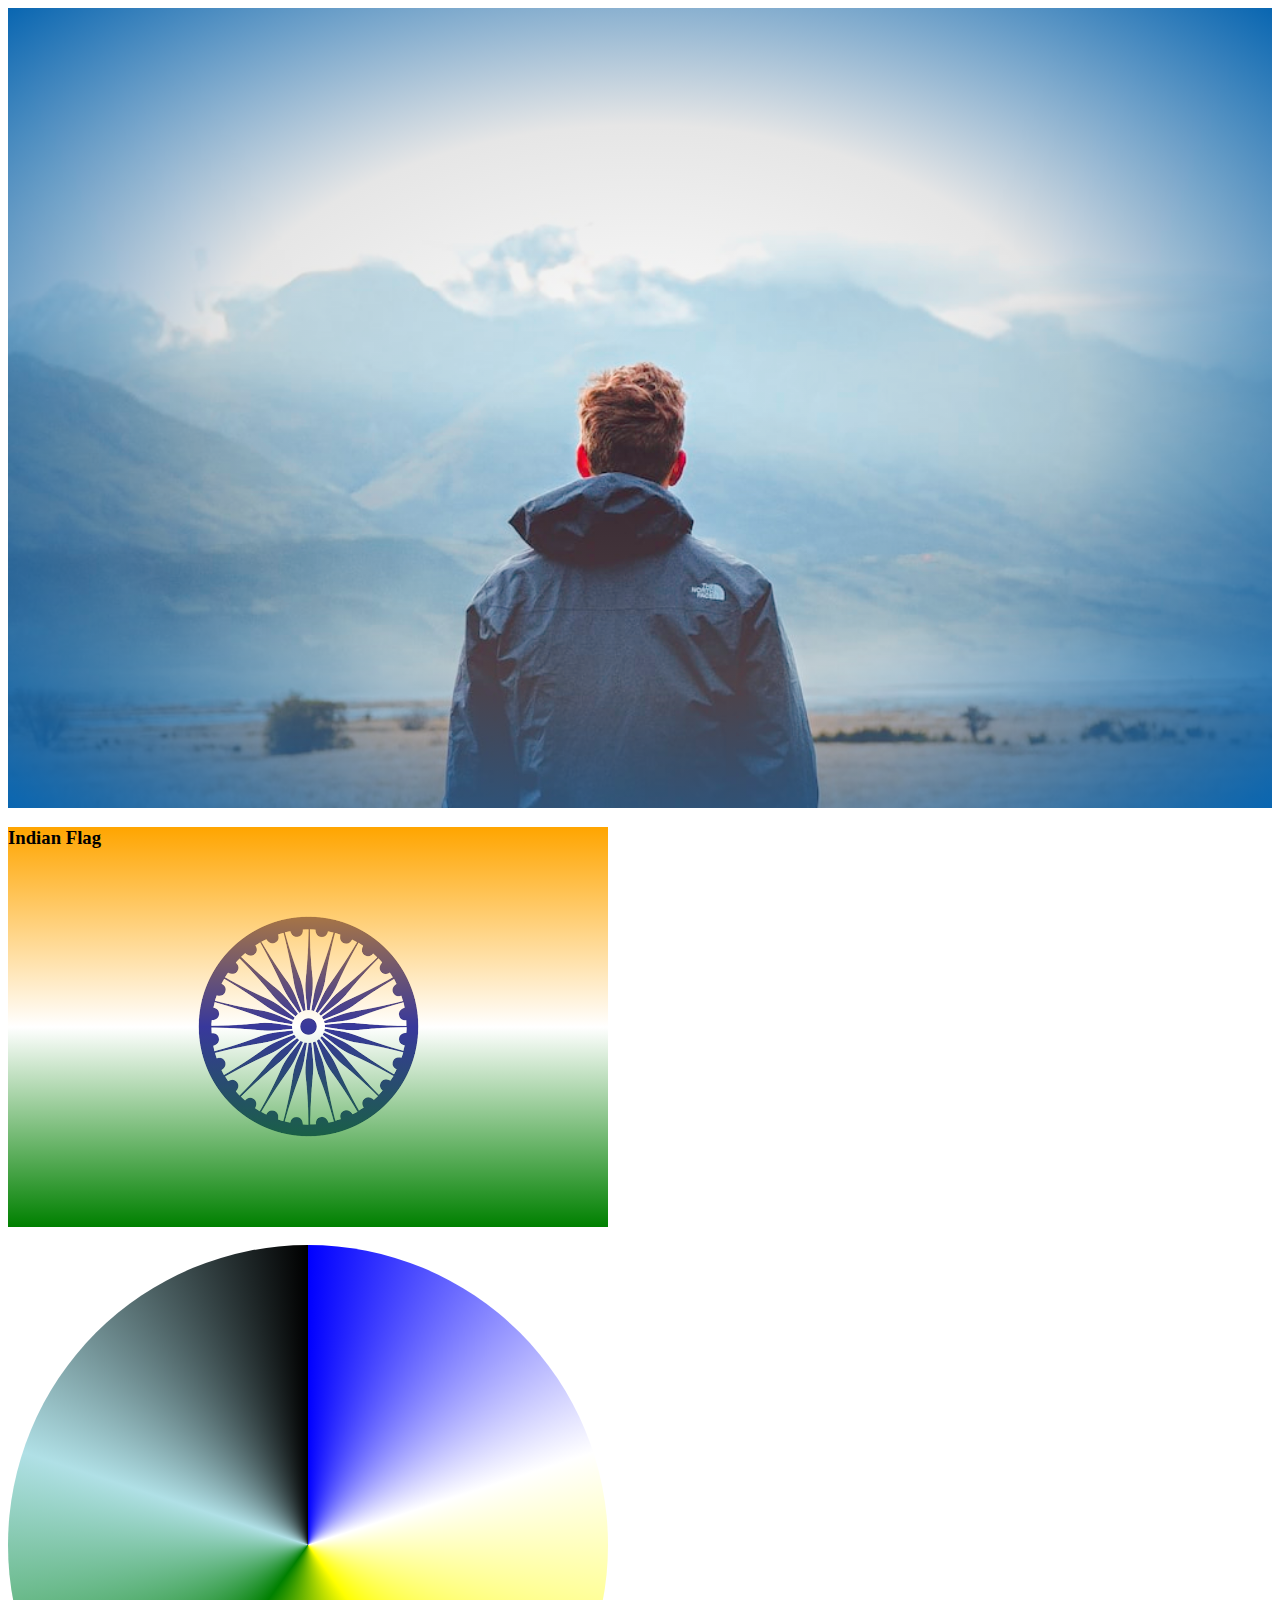
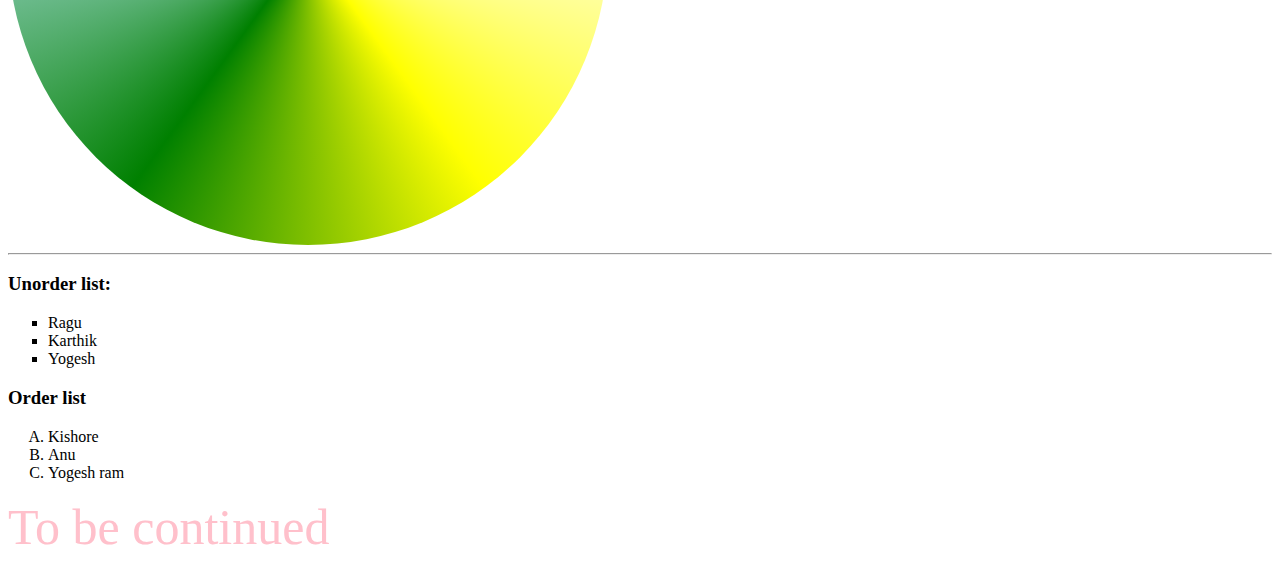
<file: index.html>
<!DOCTYPE html>
<html>
<head>
<title>Gradient</title>
<link rel="stylesheet" href="./css/style.css">
</head>
<body>
<!-- Radial gradient -->
<div class="lien">

</div>
<!-- Linear gradient -->
<div class="yogi">
<h3>Indian Flag<h3> 
</div>
<br>
<!-- Conic gradient -->
<div class="karthi">
</div>
<hr>
<div class="type">
<h3>Unorder list:</h3>
<ul>
<li>Ragu</li>
<li>Karthik</li>
<li>Yogesh</li>
</ul>
<h3>Order list</h3>
<ol>
<li>Kishore</li>
<li>Anu</li>
<li>Yogesh ram</li>
</ol>
</div>
<a href="./list/index.html">To be continued </a>
</body>
</html>
</file>
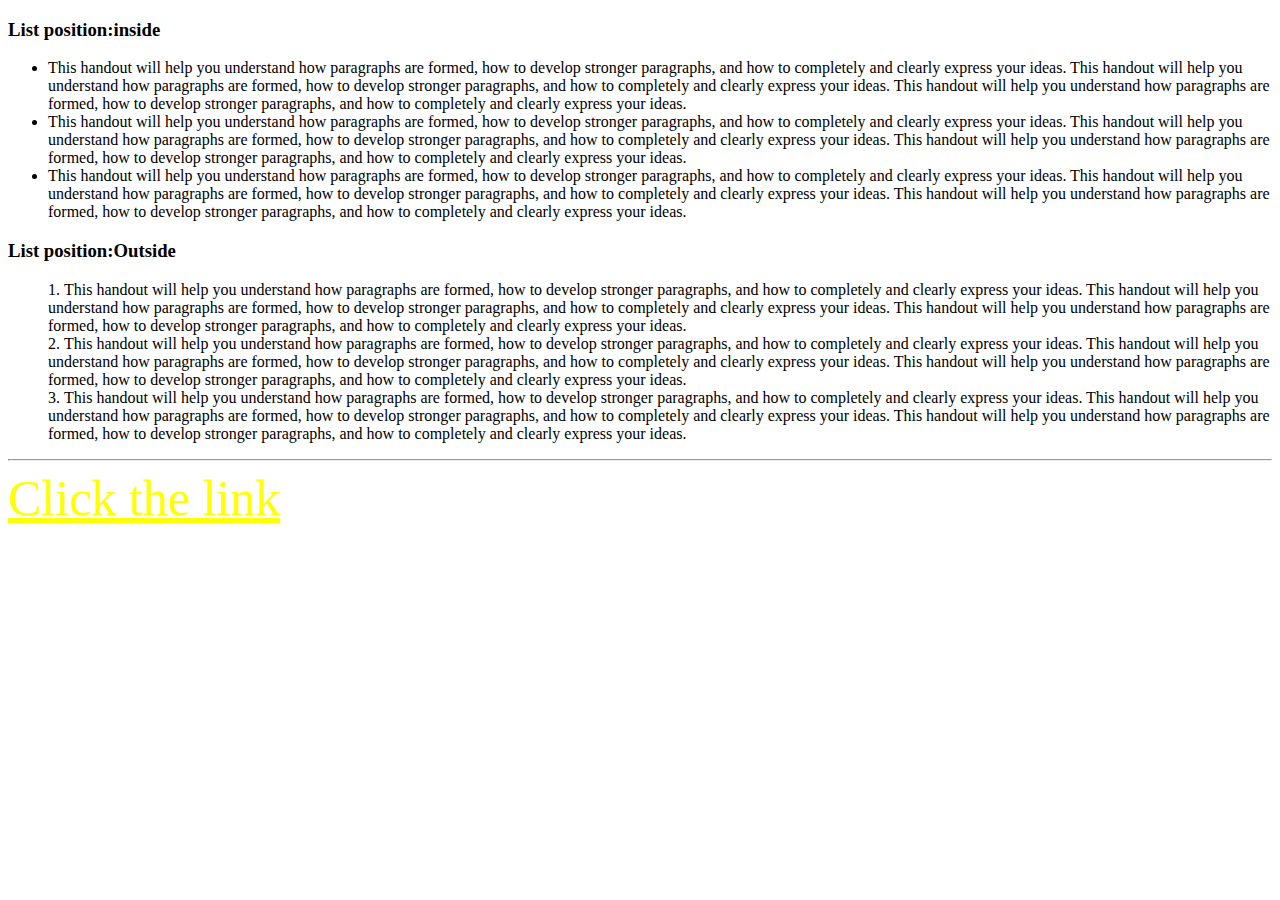
<file: list/index.html>
<!DOCTYPE html>
<html>
<head>
<title>Lists</title>
<link rel="stylesheet" href="./css/style.css">
</head>
<body>
<div>
<h3>List position:inside</h3>
<ul>
<li>This handout will help you understand how paragraphs are formed, 
how to develop stronger paragraphs, and how to completely and clearly express your ideas.
This handout will help you understand how paragraphs are formed, 
how to develop stronger paragraphs, and how to completely and clearly express your ideas.
This handout will help you understand how paragraphs are formed, 
how to develop stronger paragraphs, and how to completely and clearly express your ideas.</li>
<li>This handout will help you understand how paragraphs are formed, 
how to develop stronger paragraphs, and how to completely and clearly express your ideas.
This handout will help you understand how paragraphs are formed, 
how to develop stronger paragraphs, and how to completely and clearly express your ideas.
This handout will help you understand how paragraphs are formed, 
how to develop stronger paragraphs, and how to completely and clearly express your ideas.</li>
<li>This handout will help you understand how paragraphs are formed, 
how to develop stronger paragraphs, and how to completely and clearly express your ideas.
This handout will help you understand how paragraphs are formed, 
how to develop stronger paragraphs, and how to completely and clearly express your ideas.
This handout will help you understand how paragraphs are formed, 
how to develop stronger paragraphs, and how to completely and clearly express your ideas.</li>
</ul>
</div>
<div>
<h3>List position:Outside</h3>
<ol>
<li>This handout will help you understand how paragraphs are formed, 
how to develop stronger paragraphs, and how to completely and clearly express your ideas.
This handout will help you understand how paragraphs are formed, 
how to develop stronger paragraphs, and how to completely and clearly express your ideas.
This handout will help you understand how paragraphs are formed, 
how to develop stronger paragraphs, and how to completely and clearly express your ideas.</li>
<li>This handout will help you understand how paragraphs are formed, 
how to develop stronger paragraphs, and how to completely and clearly express your ideas.
This handout will help you understand how paragraphs are formed, 
how to develop stronger paragraphs, and how to completely and clearly express your ideas.
This handout will help you understand how paragraphs are formed, 
how to develop stronger paragraphs, and how to completely and clearly express your ideas.</li>
<li>This handout will help you understand how paragraphs are formed, 
how to develop stronger paragraphs, and how to completely and clearly express your ideas.
This handout will help you understand how paragraphs are formed, 
how to develop stronger paragraphs, and how to completely and clearly express your ideas.
This handout will help you understand how paragraphs are formed, 
how to develop stronger paragraphs, and how to completely and clearly express your ideas.</li>
</ol>
</div><hr>
<div>
<a href="http://www.fabevy.com/">Click the link</a>
</div>
</body>
</html>
</file>
<file: css/style.css>
.lien {
	background-image: radial-gradient(rgb(255 255 255 / 0%),#9e9e9e42,#0966b1), url("../images/jj.jpg");
	background-size:cover;
	height:800px;
	background-repeat:no-repeat;
}
.yogi {
	background-image:linear-gradient(orange,#ffffff38,green), url("[data-uri]");
	height:400px;
	width:600px;
	background-repeat:no-repeat;
	background-position:center;
}
.karthi {
	background-image:conic-gradient(blue,white,yellow,green,powderblue,black);
	height:600px;
	width:600px;
	border-radius:50%;
}
/* List styles */
ul li{
	list-style-type:square;
}
ol li {
	list-style-type:upper-alpha;
}
a {
	font-size:50px;
	text-decoration:none;
}
a:hover{
	background-color:red;
}
a:visited {
	color:blue;
}
a:active {
	color:powderblue;
}
a:link {
	color:pink;
}
a:active{
	background-color:green;
}
</file>
<file: list/css/style.css>
/* inside position */
ul li {
	list-style-position:outside;
}
/* Outside position */
ol li {
	list-style-position:inside;
}
a:link {
	color:yellow;
}
a:visited {
	color:red;
}
a:active {
	color:powderblue;
}
a:hover {
	color:green;
}
a {
	font-size:50px;
}
</file>
